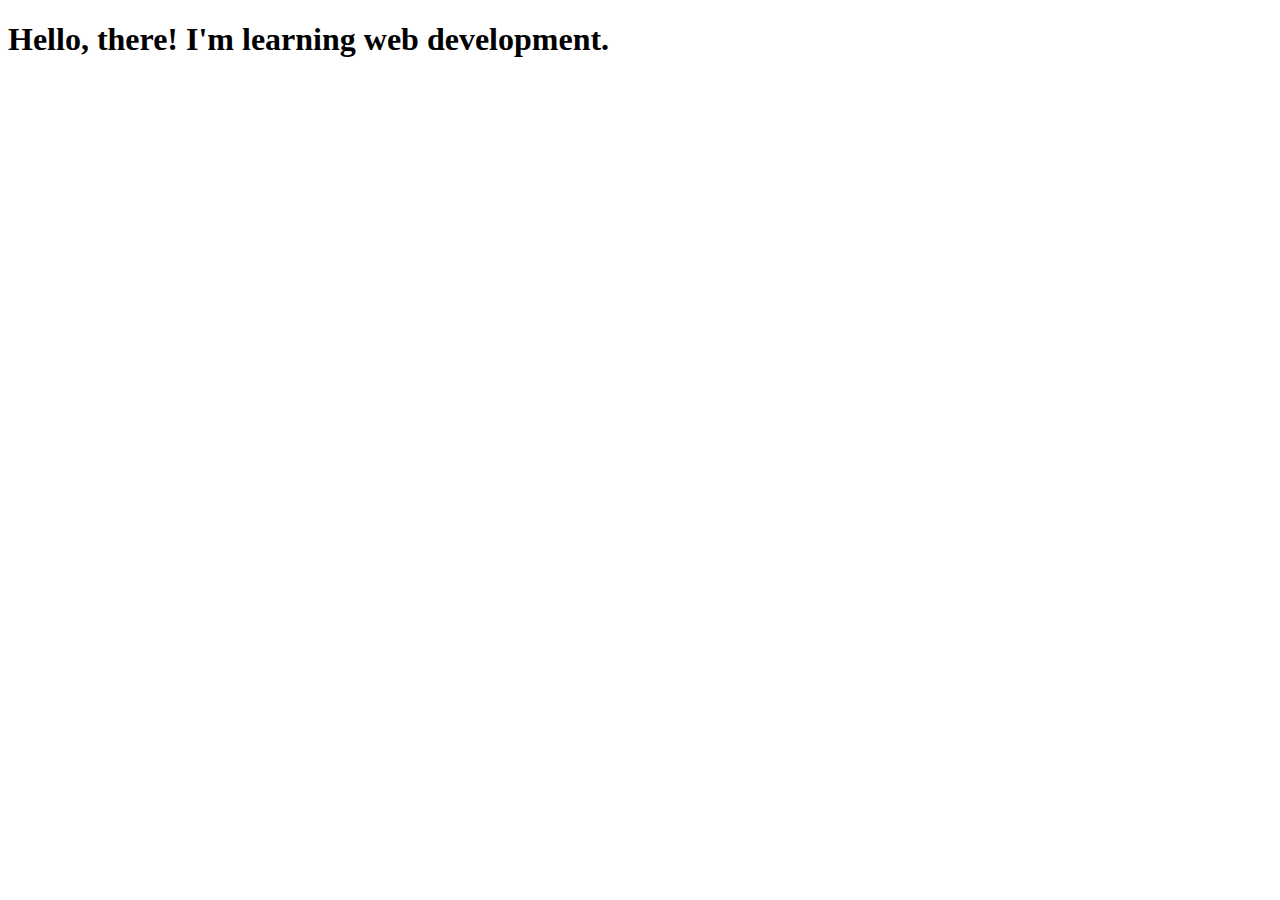
<file: index.html>
<!DOCTYPE html>
<html lang="en">

<head>
  <meta charset="UTF-8">
  <meta http-equiv="X-UA-Compatible" content="IE=edge">
  <meta name="viewport" content="width=device-width, initial-scale=1.0">
  <title>Web Noob</title>
</head>

<body>
  <h1>Hello, there! I'm learning web development.</h1>
</body>

</html>
</file>
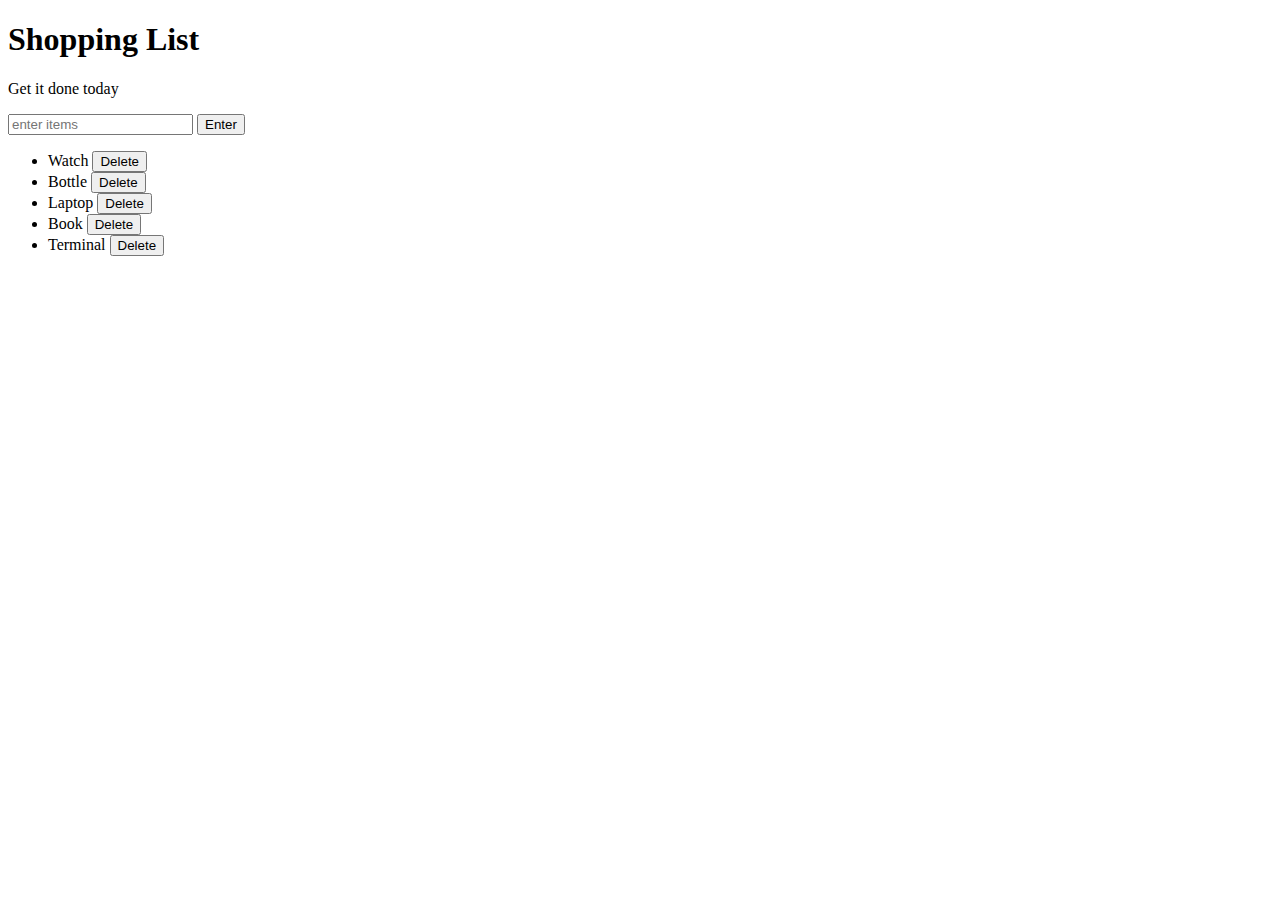
<file: basicDOM/index.html>
<!DOCTYPE html>
<html>

<head>
	<title>Javascript + DOM</title>
	<link rel="stylesheet" type="text/css" href="style.css">
</head>

<body>
	<h1>Shopping List</h1>
	<p id="first">Get it done today</p>
	<input id="userinput" type="text" placeholder="enter items">
	<button id="enter">Enter</button>
	<ul>
		<li>
			Watch
			<button class="deleteClass">Delete</button>
		</li>
		<li>
			Bottle
			<button class="deleteClass">Delete</button>
		</li>
		<li>
			Laptop
			<button class="deleteClass">Delete</button>
		</li>
		<li>
			Book
			<button class="deleteClass">Delete</button>
		</li>
		<li>
			Terminal
			<button class="deleteClass">Delete</button>
		</li>
	</ul>
	<script type="text/javascript" src="script.js"></script>
</body>

</html>
</file>
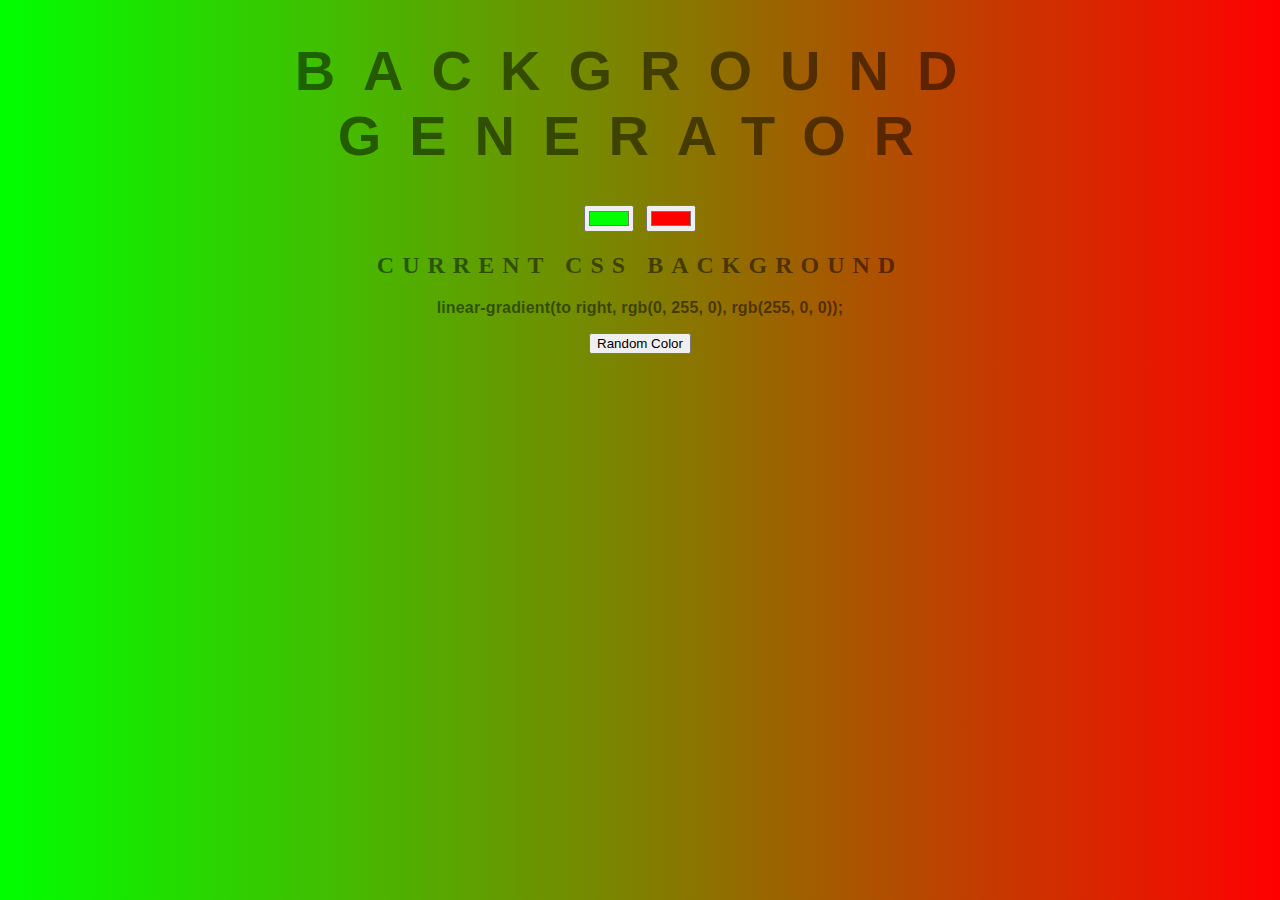
<file: bg-generator/index.html>
<!DOCTYPE html>
<html>

<head>
	<title>Gradient Background</title>
	<link rel="stylesheet" type="text/css" href="style.css">
</head>

<body id="gradient">
	<h1>Background Generator</h1>
	<input class="color1" type="color" name="color1" value="#00ff00">
	<input class="color2" type="color" name="color2" value="#ff0000">
	<h2>Current CSS Background</h2>
	<h3></h3>
	<button id="button">Random Color</button>
	<script type="text/javascript" src="script.js"></script>
</body>

</html>
</file>
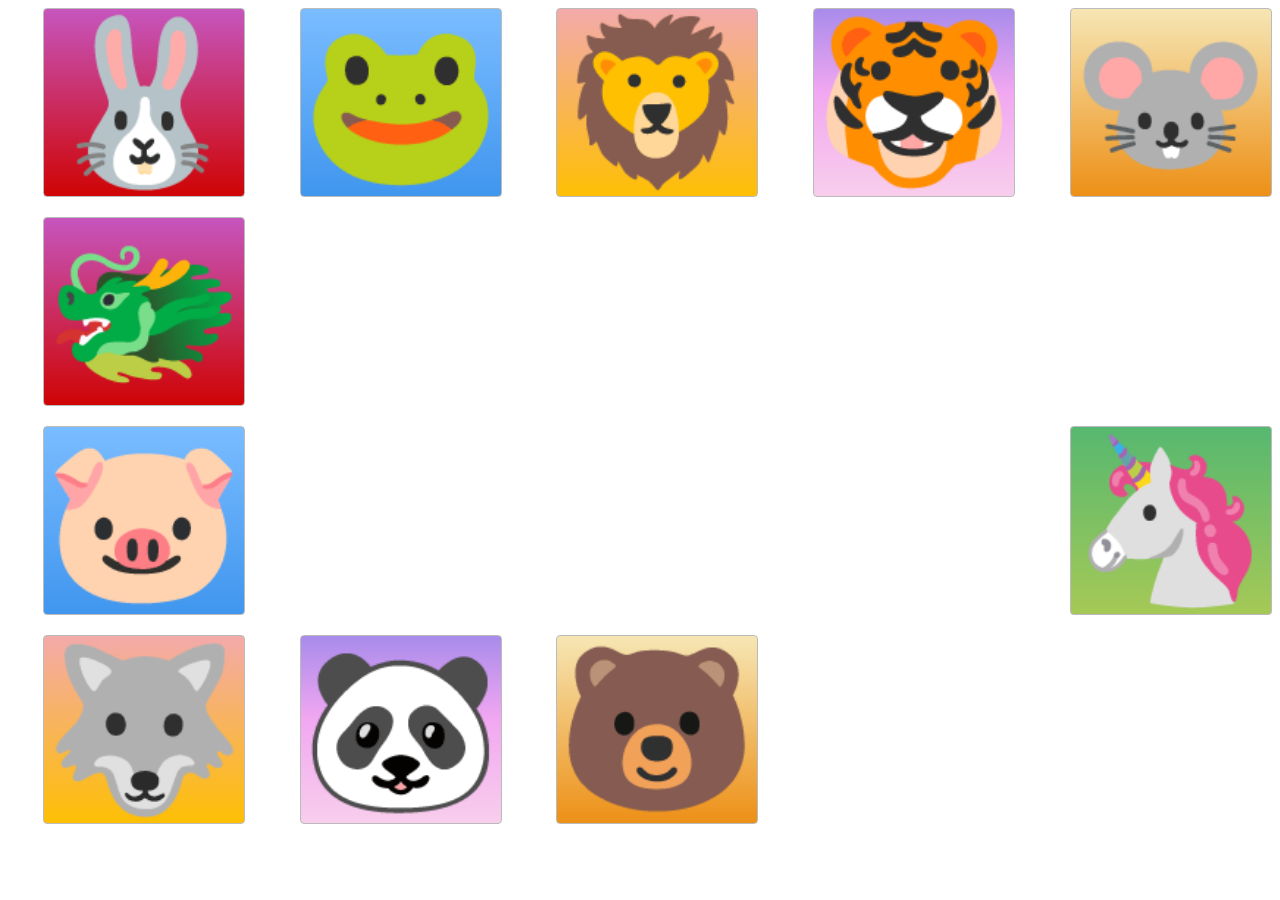
<file: Section 09 - CSS Grid & CSS Layout/index.html>
<!DOCTYPE html>
<html>
<head>
  <title>Grid Master</title>
  <link rel="stylesheet" type="text/css" href="./style.css">
</head>
<body>
  <div class="container">
    <div class="zone green">🦊</div>
    <div class="zone red">🐰</div>
    <div class="zone blue">🐸</div>
    <div class="zone yellow">🦁</div>
    <div class="zone purple">🐯</div>
    <div class="zone brown">🐭</div>
    <div class="zone green">🦄</div>
    <div class="zone red">🐲</div>
    <div class="zone blue">🐷</div>
    <div class="zone yellow">🐺</div>
    <div class="zone purple">🐼</div>
    <div class="zone brown">🐻</div>
  </div>
</body>
</html>
</file>
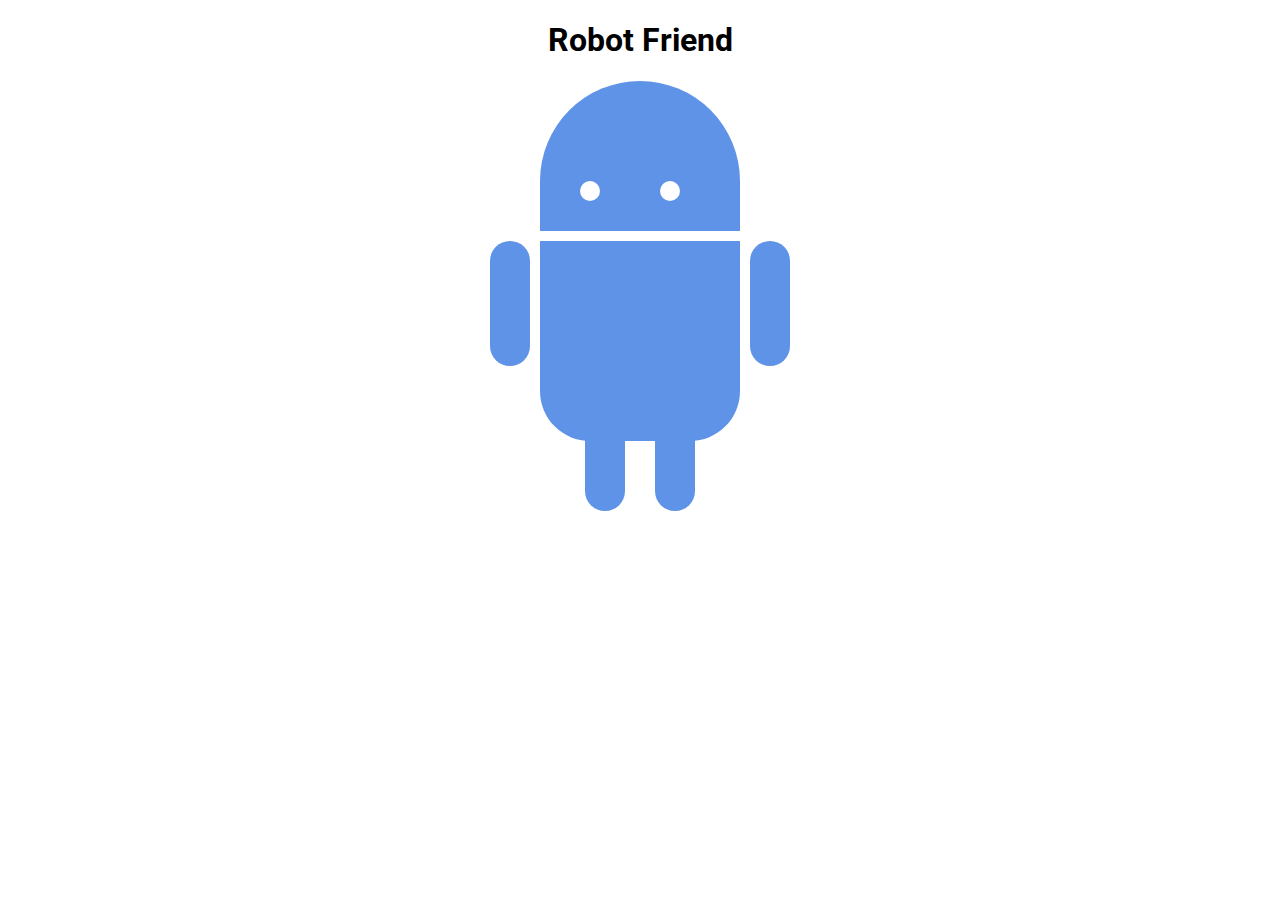
<file: Section 07 - Advanced CSS/robot-friend/index.html>
<!DOCTYPE html>
<html>
<head>
	<title>RoboPage</title>
	<link rel="stylesheet" type="text/css" href="style.css">
	<link href="https://fonts.googleapis.com/css?family=Roboto" rel="stylesheet">
</head>
<body>
	<h1>Robot Friend</h1>
	<div class="robots">
		<div class="android"> 
			<div class="head"> 
				<div class="eyes"> 
					<div class="left_eye"></div> 
					<div class="right_eye"></div>
				</div> 
			</div> 
			<div class="upper_body"> 
				<div class="left_arm"></div> 
				<div class="torso"></div> 
				<div class="right_arm"></div> 
			</div> 
			<div class="lower_body"> 
				<div class="left_leg"></div> 
				<div class="right_leg"></div> 
			</div> 
		</div>
	</div>
</body>
</html>
</file>
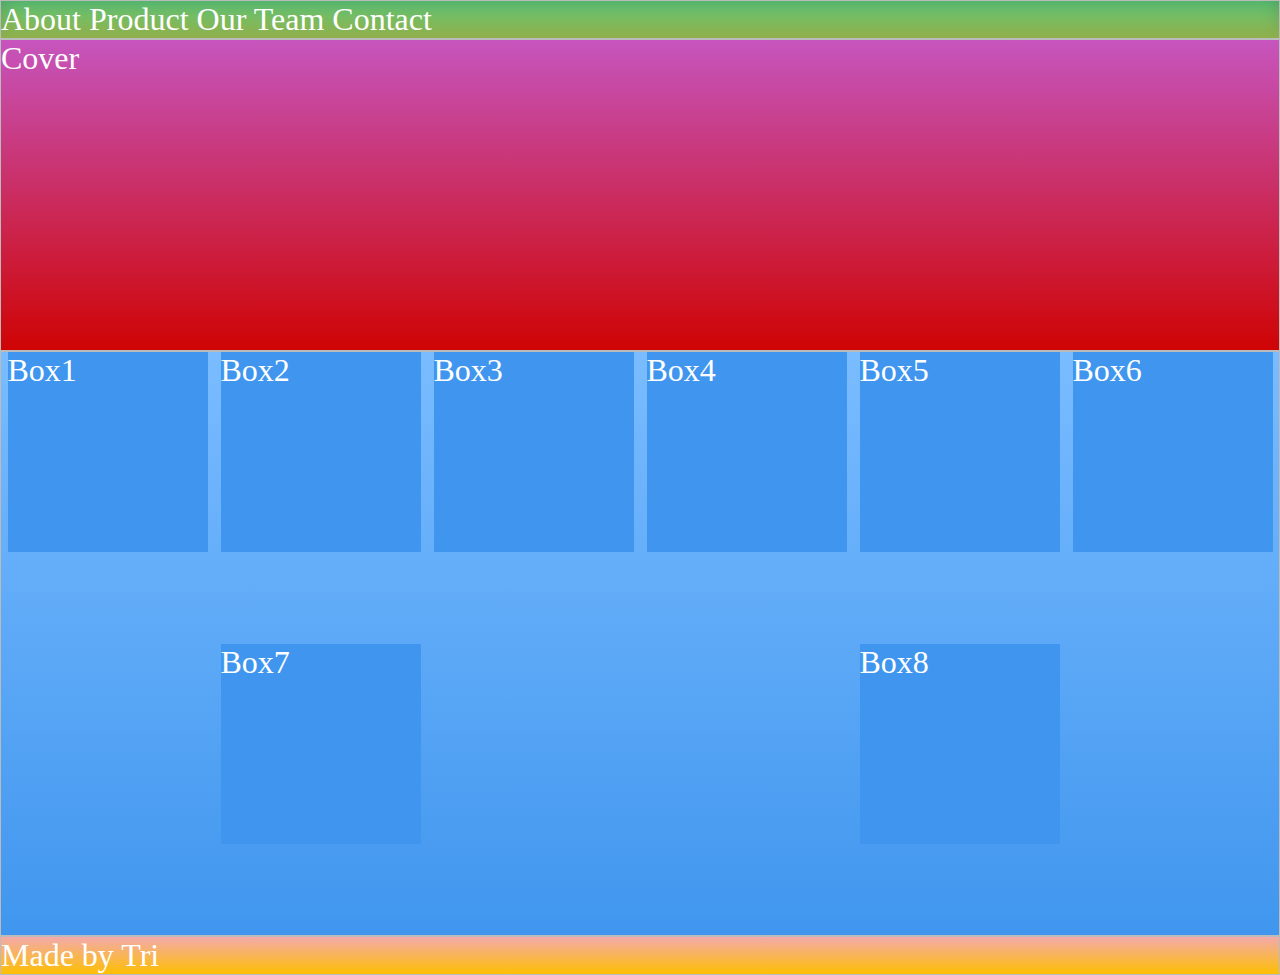
<file: Section 09 - CSS Grid & CSS Layout/project-start/index.html>
<!DOCTYPE html>
<html>

<head>
  <title>Layout Master</title>
  <link rel="stylesheet" type="text/css" href="./style.css">
</head>

<body>
  <div class="container">
    <div class="zone green">
      <li>About</li>
      <li>Product</li>
      <li>Our Team</li>
      <li>Contact</li>
    </div>
    <div class="zone red">Cover</div>
    <div class="zone blue">
      <div class="box">Box1</div>
      <div class="box">Box2</div>
      <div class="box">Box3</div>
      <div class="box">Box4</div>
      <div class="box">Box5</div>
      <div class="box">Box6</div>
      <div class="box">Box7</div>
      <div class="box">Box8</div>
    </div>
    <div class="zone yellow">Made by Tri</div>
  </div>
</body>

</html>
</file>
<file: basicDOM/style.css>
.coolTitle {
  text-align: center;
  font-family: 'Oswald', Helvetica, sans-serif;
  font-size: 40px;
  transform: skewY(-10deg);
  letter-spacing: 4px;
  word-spacing: -8px;
  color: tomato;
  text-shadow: 
    -1px -1px 0 firebrick,
    -2px -2px 0 firebrick,
    -3px -3px 0 firebrick,
    -4px -4px 0 firebrick,
    -5px -5px 0 firebrick,
    -6px -6px 0 firebrick,
    -7px -7px 0 firebrick,
    -8px -8px 0 firebrick,
    -30px 20px 40px dimgrey;
}

.done {
  text-decoration: line-through;
}
</file>
<file: bg-generator/style.css>
body {
	font: 'Raleway', sans-serif;
    color: rgba(0,0,0,.5);
    text-align: center;
    text-transform: uppercase;
    letter-spacing: .5em;
    top: 15%;
	background: linear-gradient(to right, red , yellow); /* Standard syntax */
}

h1 {
    font: 600 3.5em 'Raleway', sans-serif;
    color: rgba(0,0,0,.5);
    text-align: center;
    text-transform: uppercase;
    letter-spacing: .5em;
    width: 100%;
}

h3 {
	font: 900 1em 'Raleway', sans-serif;
    color: rgba(0,0,0,.5);
    text-align: center;
    text-transform: none;
    letter-spacing: 0.01em;

}
</file>
<file: Section 09 - CSS Grid & CSS Layout/style.css>
.container {
    display: grid;
    grid-gap: 20px;
    grid-template-columns: 300px 300px 300px;
    grid-template-columns: 300px 300px 300px;
    grid-template-columns: 300px 300px 1fr;
    grid-template-columns: 300px 1fr 1fr;
    grid-template-columns: 1fr 1fr 1fr;
    grid-template-columns: repeat(3, 1fr); /*how many times to repeat what*/
    grid-template-columns: auto 1fr 1fr; /*auto = max size of content*/
    grid-template-rows: 1fr 1fr 1fr;
    grid-template-columns: repeat(auto-fill, 200px); /*don't care how many columns. Just figure it out for me. show how you can change sizing of page*/
    grid-template-columns: repeat(auto-fill, minmax(200px, 1fr));
    justify-items: end;
    align-items: end;
}

.green {
    grid-column: span 2; /*high number will cause it to create extra grids even if we didn't tell it*/
    grid-row: span 2;
    grid-column-start: 2;
    grid-column-end: 4;
    grid-column: 2 / 4;
    grid-column: 2 / -1; /* span it to the last track */
    grid-row: 2 / -1; /*but you need to define rows in the container*/
    justify-self: end;
    align-self: end;
}

.zone {
    cursor:pointer;
    /*display:inline-block;*/
    text-align: center;
    font-size:10em;
    border-radius:4px;
    border:1px solid #bbb;
    transition: all 0.3s linear;
}

.zone:hover {
    -webkit-box-shadow:rgba(0,0,0,0.8) 0px 5px 15px, inset rgba(0,0,0,0.15) 0px -10px 20px;
    -moz-box-shadow:rgba(0,0,0,0.8) 0px 5px 15px, inset rgba(0,0,0,0.15) 0px -10px 20px;
    -o-box-shadow:rgba(0,0,0,0.8) 0px 5px 15px, inset rgba(0,0,0,0.15) 0px -10px 20px;
    box-shadow:rgba(0,0,0,0.8) 0px 5px 15px, inset rgba(0,0,0,0.15) 0px -10px 20px;
}


/*https://paulund.co.uk/how-to-create-shiny-css-buttons*/
/***********************************************************************
 *  Green Background
 **********************************************************************/
.green{
    background: #56B870; /* Old browsers */
    background: -moz-linear-gradient(top, #56B870 0%, #a5c956 100%); /* FF3.6+ */
    background: -webkit-gradient(linear, left top, left bottom, color-stop(0%,#56B870), color-stop(100%,#a5c956)); /* Chrome,Safari4+ */
    background: -webkit-linear-gradient(top, #56B870 0%,#a5c956 100%); /* Chrome10+,Safari5.1+ */
    background: -o-linear-gradient(top, #56B870 0%,#a5c956 100%); /* Opera 11.10+ */
    background: -ms-linear-gradient(top, #56B870 0%,#a5c956 100%); /* IE10+ */
    background: linear-gradient(top, #56B870 0%,#a5c956 100%); /* W3C */
}

/***********************************************************************
 *  Red Background
 **********************************************************************/
.red{
    background: #C655BE; /* Old browsers */
    background: -moz-linear-gradient(top, #C655BE 0%, #cf0404 100%); /* FF3.6+ */
    background: -webkit-gradient(linear, left top, left bottom, color-stop(0%,#C655BE), color-stop(100%,#cf0404)); /* Chrome,Safari4+ */
    background: -webkit-linear-gradient(top, #C655BE 0%,#cf0404 100%); /* Chrome10+,Safari5.1+ */
    background: -o-linear-gradient(top, #C655BE 0%,#cf0404 100%); /* Opera 11.10+ */
    background: -ms-linear-gradient(top, #C655BE 0%,#cf0404 100%); /* IE10+ */
    background: linear-gradient(top, #C655BE 0%,#cf0404 100%); /* W3C */
}

/***********************************************************************
 *  Yellow Background
 **********************************************************************/
.yellow{
    background: #F3AAAA; /* Old browsers */
    background: -moz-linear-gradient(top, #F3AAAA 0%, #febf04 100%); /* FF3.6+ */
    background: -webkit-gradient(linear, left top, left bottom, color-stop(0%,#F3AAAA), color-stop(100%,#febf04)); /* Chrome,Safari4+ */
    background: -webkit-linear-gradient(top, #F3AAAA 0%,#febf04 100%); /* Chrome10+,Safari5.1+ */
    background: -o-linear-gradient(top, #F3AAAA 0%,#febf04 100%); /* Opera 11.10+ */
    background: -ms-linear-gradient(top, #F3AAAA 0%,#febf04 100%); /* IE10+ */
    background: linear-gradient(top, #F3AAAA 0%,#febf04 100%); /* W3C */
}

/***********************************************************************
 *  Blue Background
 **********************************************************************/
.blue{
    background: #7abcff; /* Old browsers */
    background: -moz-linear-gradient(top, #7abcff 0%, #60abf8 44%, #4096ee 100%); /* FF3.6+ */
    background: -webkit-gradient(linear, left top, left bottom, color-stop(0%,#7abcff), color-stop(44%,#60abf8), color-stop(100%,#4096ee)); /* Chrome,Safari4+ */
    background: -webkit-linear-gradient(top, #7abcff 0%,#60abf8 44%,#4096ee 100%); /* Chrome10+,Safari5.1+ */
    background: -o-linear-gradient(top, #7abcff 0%,#60abf8 44%,#4096ee 100%); /* Opera 11.10+ */
    background: -ms-linear-gradient(top, #7abcff 0%,#60abf8 44%,#4096ee 100%); /* IE10+ */
    background: linear-gradient(top, #7abcff 0%,#60abf8 44%,#4096ee 100%); /* W3C */
}

/***********************************************************************
 *  Purple Background
 **********************************************************************/
.purple {
    background: #A88BEB; /* Old browsers */
    background: -moz-linear-gradient(top, #A88BEB 0%, #F1A7F1 44%, #F8CEEC 100%); /* FF3.6+ */
    background: -webkit-gradient(linear, left top, left bottom, color-stop(0%,#A88BEB), color-stop(44%,#F1A7F1), color-stop(100%,#F8CEEC)); /* Chrome,Safari4+ */
    background: -webkit-linear-gradient(top, #A88BEB 0%,#F1A7F1 44%,#F8CEEC 100%); /* Chrome10+,Safari5.1+ */
    background: -o-linear-gradient(top, #A88BEB 0%,#F1A7F1 44%,#F8CEEC 100%); /* Opera 11.10+ */
    background: -ms-linear-gradient(top, #A88BEB 0%,#F1A7F1 44%,#F8CEEC 100%); /* IE10+ */
    background: linear-gradient(top, #A88BEB 0%,#F1A7F1 44%,#F8CEEC 100%); /* W3C */
}

/***********************************************************************
 *  Brown Background
 **********************************************************************/
.brown {
    background: #f6e6b4; /* Old browsers */
    background: -moz-linear-gradient(top, #f6e6b4 0%, #ed9017 100%); /* FF3.6+ */
    background: -webkit-gradient(linear, left top, left bottom, color-stop(0%,#f6e6b4), color-stop(100%,#ed9017)); /* Chrome,Safari4+ */
    background: -webkit-linear-gradient(top, #f6e6b4 0%,#ed9017 100%); /* Chrome10+,Safari5.1+ */
    background: -o-linear-gradient(top, #f6e6b4 0%,#ed9017 100%); /* Opera 11.10+ */
    background: -ms-linear-gradient(top, #f6e6b4 0%,#ed9017 100%); /* IE10+ */
    background: linear-gradient(top, #f6e6b4 0%,#ed9017 100%); /* W3C */
    filter: progid:DXImageTransform.Microsoft.gradient( startColorstr='#f6e6b4', endColorstr='#ed9017',GradientType=0 ); /* IE6-9 */
}
</file>
<file: Section 07 - Advanced CSS/robot-friend/style.css>
h1 {
  text-align: center;
  font-family: "Roboto", sans-serif;
}

.robots {
}

.head,
.left_arm,
.torso,
.right_arm,
.left_leg,
.right_leg {
  background-color: #5f93e8;
}

.head {
  width: 200px;
  margin: 0 auto;
  height: 150px;
  border-radius: 200px 200px 0 0;
  margin-bottom: 10px;
}

.eyes {
}

.head:hover {
  width: 300px;
  transition: 1s ease-in-out;
}

.upper_body {
  margin: 0 auto;
  width: 300px;
  height: 150px;
  display: flex;
}

.left_arm,
.right_arm {
  width: 40px;
  height: 125px;
  border-radius: 100px;
}

.left_arm {
  margin-right: 10px;
}

.right_arm {
  margin-left: 10px;
}

.torso {
  width: 200px;
  height: 200px;
  border-radius: 0 0 50px 50px;
}

.lower_body {
  width: 200px;
  height: 200px;
  /* This is another useful property. Hmm what do you think it does?*/
  margin: 0 auto;
  display: flex;
}

.left_leg,
.right_leg {
  width: 40px;
  height: 120px;
  border-radius: 0 0 100px 100px;
}

.left_leg {
  margin-left: 45px;
}

.left_leg:hover {
  -webkit-transform: rotate(20deg);
  -moz-transform: rotate(20deg);
  -o-transform: rotate(20deg);
  -ms-transform: rotate(20deg);
  transform: rotate(20deg);
}

.right_leg {
  margin-left: 30px;
}

.left_eye,
.right_eye {
  width: 20px;
  height: 20px;
  border-radius: 15px;
  background-color: white;
}

.left_eye {
  /* These properties are new and you haven't encountered
	in this course. Check out CSS Tricks to see what it does! */
  position: relative;
  top: 100px;
  left: 40px;
}

.right_eye {
  position: relative;
  top: 80px;
  left: 120px;
}
</file>
<file: Section 09 - CSS Grid & CSS Layout/project-start/style.css>
* {
  margin: 0;
}

.container {
  display: grid;
  grid-template-columns: 1fr;
  grid-template-rows: 1fr 8fr 15fr 1fr;
}

li {
  display: inline-block;
}

.blue {
  display: flex;
  flex-direction: row;
  flex-wrap: wrap;
  justify-content: space-around;
}

.box {
  width: 200px;
  height: 200px;
  background-color: #4096ee;
}
.zone {
  cursor: pointer;
  color: #fff;
  font-size: 2em;
  border: 1px solid #bbb;
  transition: all 0.3s linear;
}

.zone:hover {
  -webkit-box-shadow: rgba(0, 0, 0, 0.8) 0px 5px 15px,
    inset rgba(0, 0, 0, 0.15) 0px -10px 20px;
  -moz-box-shadow: rgba(0, 0, 0, 0.8) 0px 5px 15px,
    inset rgba(0, 0, 0, 0.15) 0px -10px 20px;
  -o-box-shadow: rgba(0, 0, 0, 0.8) 0px 5px 15px,
    inset rgba(0, 0, 0, 0.15) 0px -10px 20px;
  box-shadow: rgba(0, 0, 0, 0.8) 0px 5px 15px,
    inset rgba(0, 0, 0, 0.15) 0px -10px 20px;
}

/*https://paulund.co.uk/how-to-create-shiny-css-buttons*/
/***********************************************************************
 *  Green Background
 **********************************************************************/
.green {
  background: #56b870; /* Old browsers */
  background: -moz-linear-gradient(top, #56b870 0%, #a5c956 100%); /* FF3.6+ */
  background: -webkit-gradient(
    linear,
    left top,
    left bottom,
    color-stop(0%, #56b870),
    color-stop(100%, #a5c956)
  ); /* Chrome,Safari4+ */
  background: -webkit-linear-gradient(
    top,
    #56b870 0%,
    #a5c956 100%
  ); /* Chrome10+,Safari5.1+ */
  background: -o-linear-gradient(
    top,
    #56b870 0%,
    #a5c956 100%
  ); /* Opera 11.10+ */
  background: -ms-linear-gradient(top, #56b870 0%, #a5c956 100%); /* IE10+ */
  background: linear-gradient(top, #56b870 0%, #a5c956 100%); /* W3C */
}

/***********************************************************************
 *  Red Background
 **********************************************************************/
.red {
  background: #c655be; /* Old browsers */
  background: -moz-linear-gradient(top, #c655be 0%, #cf0404 100%); /* FF3.6+ */
  background: -webkit-gradient(
    linear,
    left top,
    left bottom,
    color-stop(0%, #c655be),
    color-stop(100%, #cf0404)
  ); /* Chrome,Safari4+ */
  background: -webkit-linear-gradient(
    top,
    #c655be 0%,
    #cf0404 100%
  ); /* Chrome10+,Safari5.1+ */
  background: -o-linear-gradient(
    top,
    #c655be 0%,
    #cf0404 100%
  ); /* Opera 11.10+ */
  background: -ms-linear-gradient(top, #c655be 0%, #cf0404 100%); /* IE10+ */
  background: linear-gradient(top, #c655be 0%, #cf0404 100%); /* W3C */
}

/***********************************************************************
 *  Yellow Background
 **********************************************************************/
.yellow {
  background: #f3aaaa; /* Old browsers */
  background: -moz-linear-gradient(top, #f3aaaa 0%, #febf04 100%); /* FF3.6+ */
  background: -webkit-gradient(
    linear,
    left top,
    left bottom,
    color-stop(0%, #f3aaaa),
    color-stop(100%, #febf04)
  ); /* Chrome,Safari4+ */
  background: -webkit-linear-gradient(
    top,
    #f3aaaa 0%,
    #febf04 100%
  ); /* Chrome10+,Safari5.1+ */
  background: -o-linear-gradient(
    top,
    #f3aaaa 0%,
    #febf04 100%
  ); /* Opera 11.10+ */
  background: -ms-linear-gradient(top, #f3aaaa 0%, #febf04 100%); /* IE10+ */
  background: linear-gradient(top, #f3aaaa 0%, #febf04 100%); /* W3C */
}

/***********************************************************************
 *  Blue Background
 **********************************************************************/
.blue {
  background: #7abcff; /* Old browsers */
  background: -moz-linear-gradient(
    top,
    #7abcff 0%,
    #60abf8 44%,
    #4096ee 100%
  ); /* FF3.6+ */
  background: -webkit-gradient(
    linear,
    left top,
    left bottom,
    color-stop(0%, #7abcff),
    color-stop(44%, #60abf8),
    color-stop(100%, #4096ee)
  ); /* Chrome,Safari4+ */
  background: -webkit-linear-gradient(
    top,
    #7abcff 0%,
    #60abf8 44%,
    #4096ee 100%
  ); /* Chrome10+,Safari5.1+ */
  background: -o-linear-gradient(
    top,
    #7abcff 0%,
    #60abf8 44%,
    #4096ee 100%
  ); /* Opera 11.10+ */
  background: -ms-linear-gradient(
    top,
    #7abcff 0%,
    #60abf8 44%,
    #4096ee 100%
  ); /* IE10+ */
  background: linear-gradient(
    top,
    #7abcff 0%,
    #60abf8 44%,
    #4096ee 100%
  ); /* W3C */
}
</file>
